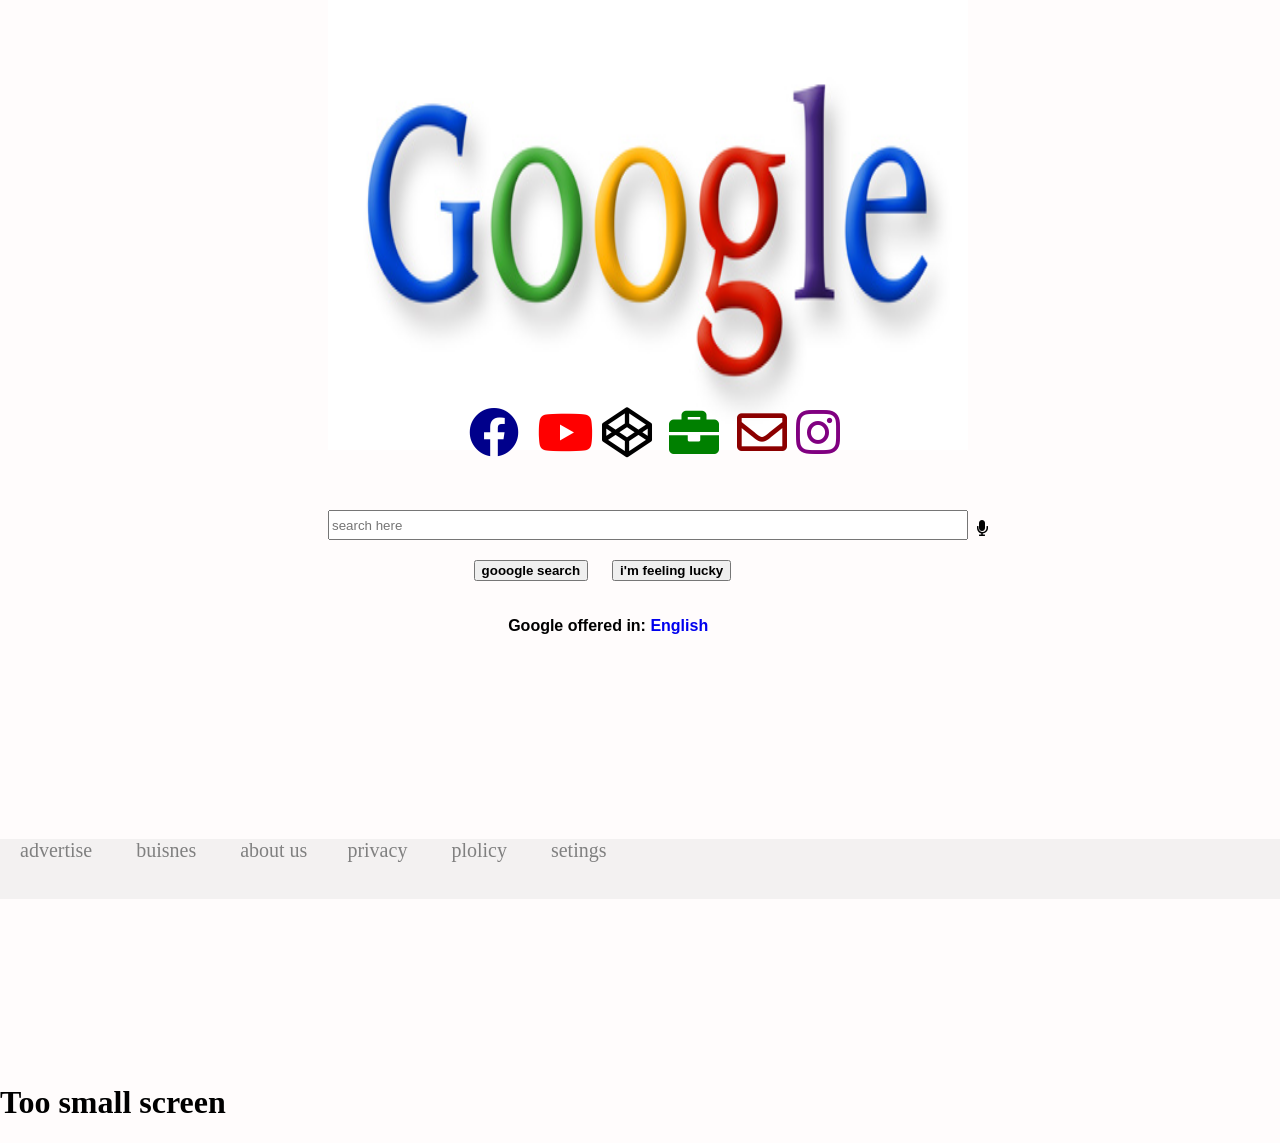
<file: google gover/Google-hover.html>
<html>

<head>
	<meta charset="utf-8">
	<link rel="stylesheet" href="https://use.fontawesome.com/releases/v5.5.0/css/all.css" integrity="sha384-B4dIYHKNBt8Bc12p+WXckhzcICo0wtJAoU8YZTY5qE0Id1GSseTk6S+L3BlXeVIU" crossorigin="anonymous">
	<link rel="stylesheet" href="google-hover.css">
	<link rel="stylesheet" href="https://use.fontawesome.com/releases/v5.5.0/css/all.css" integrity="sha384-B4dIYHKNBt8Bc12p+WXckhzcICo0wtJAoU8YZTY5qE0Id1GSseTk6S+L3BlXeVIU" crossorigin="anonymous">
	<meta name="viewport" content="width=device-width, initial-scale=1.0">
	<title>upr5</title>
</head>

<body>
	<div class="bgscn">
		<div class="google">
			<form>
				<img alt="google2" src="google.jpg" href="https://www.google.bg/search?q=google&rlz=1C1ELEB_enBG819BG819&source=lnms&tbm=isch&sa=X&ved=0ahUKEwiB2-7j1IPfAhVkkIsKHemfBzMQ_AUIDigB&biw=1132&bih=1056#imgrc=3XlfcUWXiUNP3M:">
				<input class="searchfield" id="search" type="search" placeholder="search here">
				<i class="fas fa-microphone"></i>
				<br>

				<input class="btn" value="gooogle search" type="submit">
				<input class="rst" value="i'm feeling lucky" type="reset">
				<br>
				<p>Google offered in: <a class="bg-link" href="https://www.google.com/setprefs?sig=0_89D9psDcBYSvAISPHzRUPFWPVkM%3D&amp;hl=bg&amp;source=homepage&amp;sa=X&amp;ved=0ahUKEwj_9a7Gke_eAhWiw4sKHXIAASgQ2ZgBCAc">English</a></p>
			</form>
		</div>
		<div class="icon">
			<a id="face" class="icons" alt="faceicon" href="https://www.facebook.com/"><i class="fab fa-facebook"></i>
			</a>
			<a id="tube" class="icons" alt="youtubeicon" href="https://www.youtube.com/"><i class="fab fa-youtube"></i></a>
			<a id="codepen" class="icons" alt="codepen" href="https://codepen.io/"><i class="fab fa-codepen"></i>

			</a>

			<a id="office" class="icons" alt="office" href="https://www.office.com/"><i class="fas fa-briefcase"></i>
			</a>
			<a id="mail" class="icons" alt="gmailicon" href="https://gmail.com"><i class="far fa-envelope"></i></a>
			<a id="insta" class="icons" alt="instagram" href="https://www.instagram.com/?hl=en"><i class="fab fa-instagram"></i>
			</a>
		</div>
		<footer class="links">
			<div class="left">
				<a alt="advertise" href="https://ads.google.com/intl/en_bg/home/?subid=ww-ww-et-g-awa-a-g_hpafoot1_1!o2&utm_source=google.com&utm_medium=referral&utm_campaign=google_hpafooter&fg=1">advertise</a>
				<a alt="buisnes" href="https://www.google.com/services/?subid=ww-ww-et-g-awa-a-g_hpbfoot1_1!o2&utm_source=google.com&utm_medium=referral&utm_campaign=google_hpbfooter&fg=1#?modal_active=none">buisnes</a>
				<a alt="about" href="https://www.google.com/intl/en_bg/about/?utm_source=google-BG&utm_medium=referral&utm_campaign=hp-footer&fg=1">about us</a>
			</div>
			<div class="right">
				<a alt="privacy" href="https://policies.google.com/privacy?hl=bg&gl=bg">privacy</a>
				<a alt="policy" href="https://policies.google.com/terms?hl=bg&gl=bg">plolicy</a>
				<a alt="" href="">setings</a>
			</div>
		</footer>
	</div>
	<div class="smlscrn">
		<h1>Too small screen</h1>
	</div>
</body>


</html>
</file>
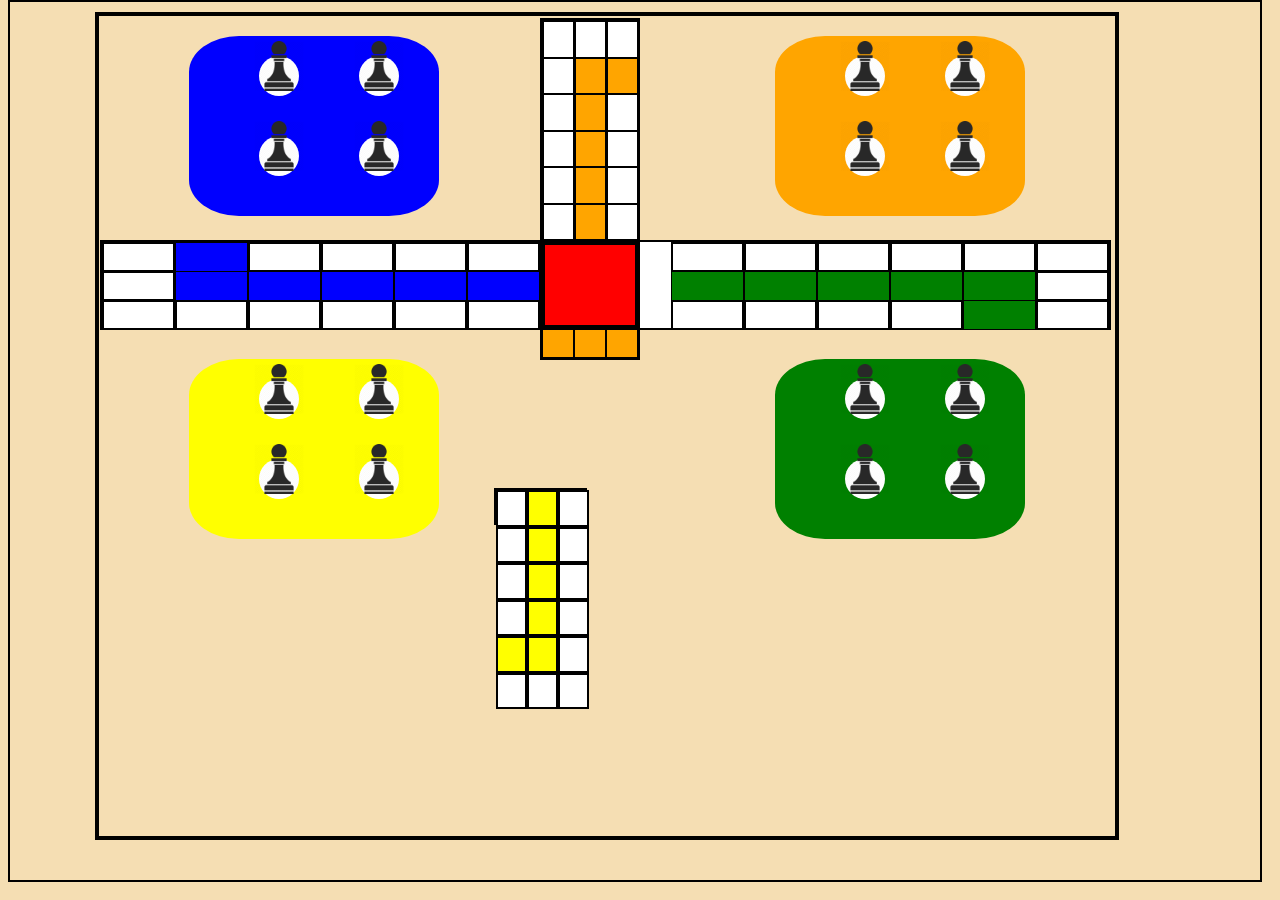
<file: Ludo/Ludo.html>
<!DOCTYPE html>
<html lang="">
<head>
	<meta charset="utf-8">
	<meta name="viewport" content="width=device-width, initial-scale=1.0">
	<link rel="stylesheet" href="Ludo.css">
	<title>Ne se sardi</title>
</head>

<body>
	<div class="game">
		<div class="left">
			<div class="firstPlayer">
				<div class="smallCircle1"><img class="pawn" src="2-512.png
					"></div>
				<div class="smallCircle2"><img class="pawn" src="2-512.png
					"></div>
				<div class="smallCircle1"><img class="pawn" src="2-512.png
					"></div>
				<div class="smallCircle2"><img class="pawn" src="2-512.png
					"></div>
			</div>
			<div class="thirdPlayer">
				<div class="smallCircle1"><img class="pawn" src="2-512.png
					"></div>
				<div class="smallCircle2"><img class="pawn" src="2-512.png
					"></div>
				<div class="smallCircle1"><img class="pawn" src="2-512.png
					"></div>
				<div class="smallCircle2"><img class="pawn" src="2-512.png
					"></div>
			</div>
		</div>
		<div class="right">
			<div class="secondPlayer">
				<div class="smallCircle1"><img class="pawn" src="2-512.png
					"></div>
				<div class="smallCircle2"><img class="pawn" src="2-512.png
					"></div>
				<div class="smallCircle1"><img class="pawn" src="2-512.png
					"></div>
				<div class="smallCircle2"><img class="pawn" src="2-512.png
					"></div>
			</div>
			<div class="forthPlayer">
				<div class="smallCircle1"><img class="pawn" src="2-512.png
					"></div>
				<div class="smallCircle2"><img class="pawn" src="2-512.png
					"></div>
				<div class="smallCircle1"><img class="pawn" src="2-512.png
					"></div>
				<div class="smallCircle2"><img class="pawn" src="2-512.png
					"></div>
			</div>
		</div>
	</div>
	<div class="horizontalRoad">
		<div class="leftRoad">
			<div class="leftRoad1">
				<div class="leftRowStep"></div>
				<div class="leftRowStep1"></div>
				<div class="leftRowStep"></div>
				<div class="leftRowStep"></div>
				<div class="leftRowStep"></div>
				<div class="leftRowStep"></div>
			</div>
			<div class="leftRoad2">
				<div class="leftRowStep"></div>
				<div class="leftRowStep1"></div>
				<div class="leftRowStep1"></div>
				<div class="leftRowStep1"></div>
				<div class="leftRowStep1"></div>
				<div class="leftRowStep1"></div>
			</div>

			<div class="leftRoad3">
				<div class="leftRowStep"></div>
				<div class="leftRowStep"></div>
				<div class="leftRowStep"></div>
				<div class="leftRowStep"></div>
				<div class="leftRowStep"></div>
				<div class="leftRowStep"></div>
			</div>
		</div>
		<div class="rightRoad">
			<div class="rightRoad1">
				<div class="rightRowStep"></div>
				<div class="rightRowStep"></div>
				<div class="rightRowStep"></div>
				<div class="rightRowStep"></div>
				<div class="rightRowStep"></div>
				<div class="rightRowStep"></div>
			</div>
			<div class="rightRoad2">
				<div class="rightRowStep1"></div>
				<div class="rightRowStep1"></div>
				<div class="rightRowStep1"></div>
				<div class="rightRowStep1"></div>
				<div class="rightRowStep1"></div>
				<div class="rightRowStep"></div>
			</div>
			<div class="rightRoad3">
				<div class="rightRowStep"></div>
				<div class="rightRowStep"></div>
				<div class="rightRowStep"></div>
				<div class="rightRowStep"></div>
				<div class="rightRowStep1"></div>
				<div class="rightRowStep"></div>
			</div>
		</div>
	</div>
	<div class="home"></div>
	<div class="verticalRoad">
		<div class="upperRoad">
			<div class="upperStep"></div>
			<div class="upperStep"></div>
			<div class="upperStep"></div>
			<div class="upperStep"></div>
			<div class="upperStep"></div>
			<div class="upperStep"></div>
		</div>
		<div class="upperRoad">
			<div class="upperStep"></div>
			<div class="upperStep1"></div>
			<div class="upperStep1"></div>
			<div class="upperStep1"></div>
			<div class="upperStep1"></div>
			<div class="upperStep1"></div>
		</div>
		<div class="upperRoad">
			<div class="upperStep"></div>
			<div class="upperStep1"></div>
			<div class="upperStep"></div>
			<div class="upperStep"></div>
			<div class="upperStep"></div>
			<div class="upperStep"></div>
		</div>
		<div class="lowerRoad">
			<div class="lowerStep">
				<div class="lowerStep"></div>
				<div class="lowerStep"></div>
				<div class="lowerStep"></div>
				<div class="lowerStep"></div>
				<div class="lowerStep1"></div>
				<div class="lowerStep"></div>
			</div>
			<div class="lowerStep1">
				<div class="lowerStep1"></div>
				<div class="lowerStep1"></div>
				<div class="lowerStep1"></div>
				<div class="lowerStep1"></div>
				<div class="lowerStep1"></div>
				<div class="lowerStep"></div>
			</div>
			<div class="lowerStep">
				<div class="lowerStep"></div>
				<div class="lowerStep"></div>
				<div class="lowerStep"></div>
				<div class="lowerStep"></div>
				<div class="lowerStep"></div>
				<div class="lowerStep"></div>
			</div>
		</div>
	</div>

</body>
</html>
</file>
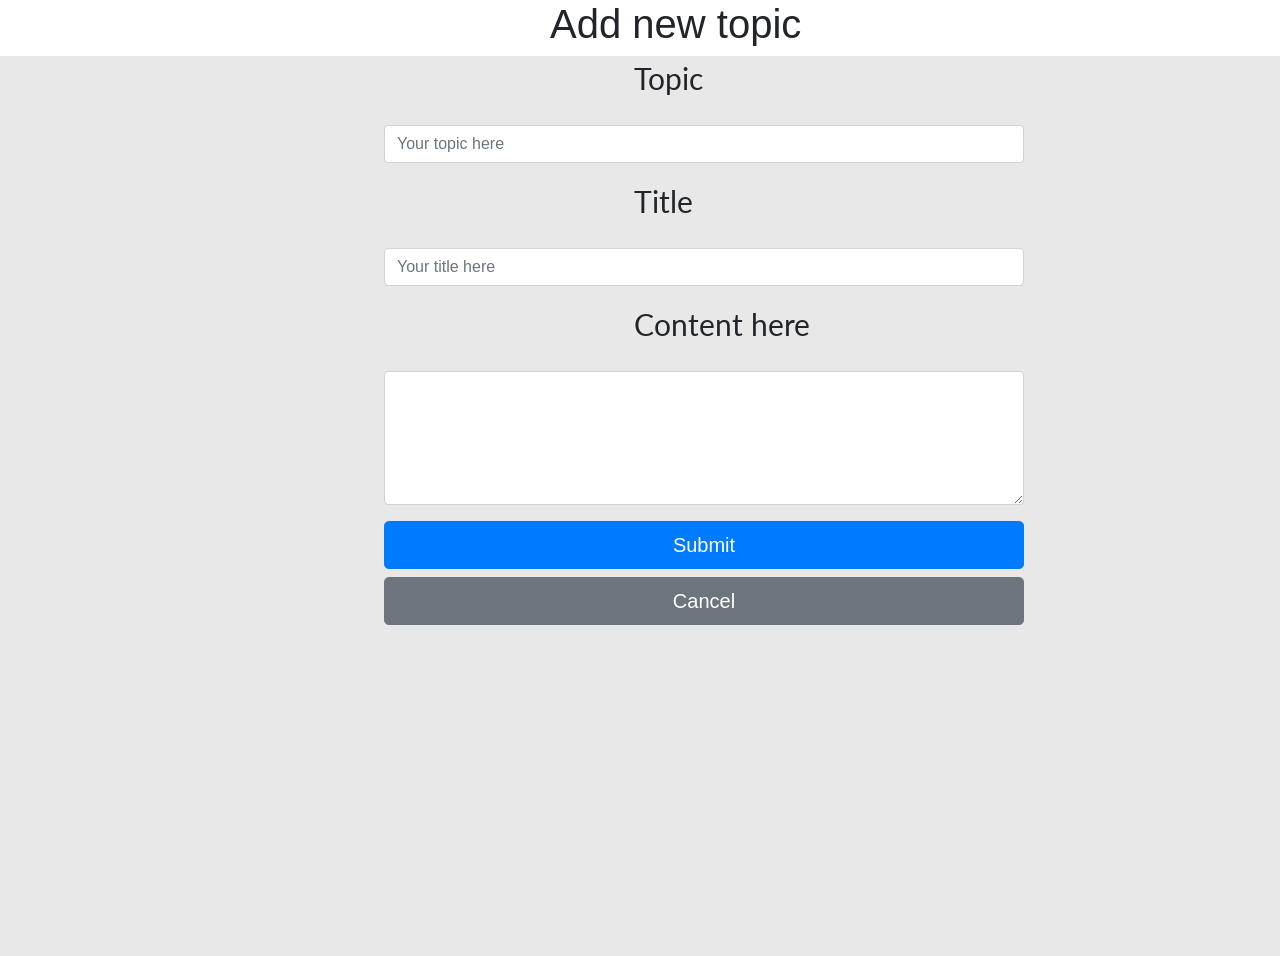
<file: proekt.backend/add_form.html>
<html>
<head>
	<link rel="stylesheet" type="text/css" href="add_form.css">
	<link rel="stylesheet" href="https://stackpath.bootstrapcdn.com/bootstrap/4.3.1/css/bootstrap.min.css" integrity="sha384-ggOyR0iXCbMQv3Xipma34MD+dH/1fQ784/j6cY/iJTQUOhcWr7x9JvoRxT2MZw1T" crossorigin="anonymous">
	<link href="https://fonts.googleapis.com/css?family=Lato|Open+Sans" rel="stylesheet">
	<script src="https://stackpath.bootstrapcdn.com/bootstrap/4.3.1/js/bootstrap.min.js" integrity="sha384-JjSmVgyd0p3pXB1rRibZUAYoIIy6OrQ6VrjIEaFf/nJGzIxFDsf4x0xIM+B07jRM" crossorigin="anonymous">
		
	</script>
	<title>Add-form</title>
</head>
<body><h1>Add new topic</h1>
	<div class="formContainer">
		<form action="add.php">
			<div class="form-group">
				<label for="exampleFormControlInput1"><p class="label-text">Topic</p></label>
				<input name="Topic" type="text" class="form-control" id="" placeholder="Your topic here">
			</div>
			<div class="form-group">
				<label for="exampleFormControlInput1"><p class="label-text">Title</p></label>
				<input name="Title" type="text" class="form-control" id="" placeholder="Your title here">
			</div>
			<div class="form-group">
				<label for="exampleFormControlTextarea1"><p class="label-text">Content here</p></label>
				<textarea name="Content" class="form-control" id="exampleFormControlTextarea1" rows="5"></textarea>
			</div>
			<button type="Submit" class="btn btn-primary btn-lg btn-block">Submit</button>
<button type="reset" class="btn btn-secondary btn-lg btn-block">Cancel
</button>
		</form>
		
	</div>
</body>

</html>
</file>
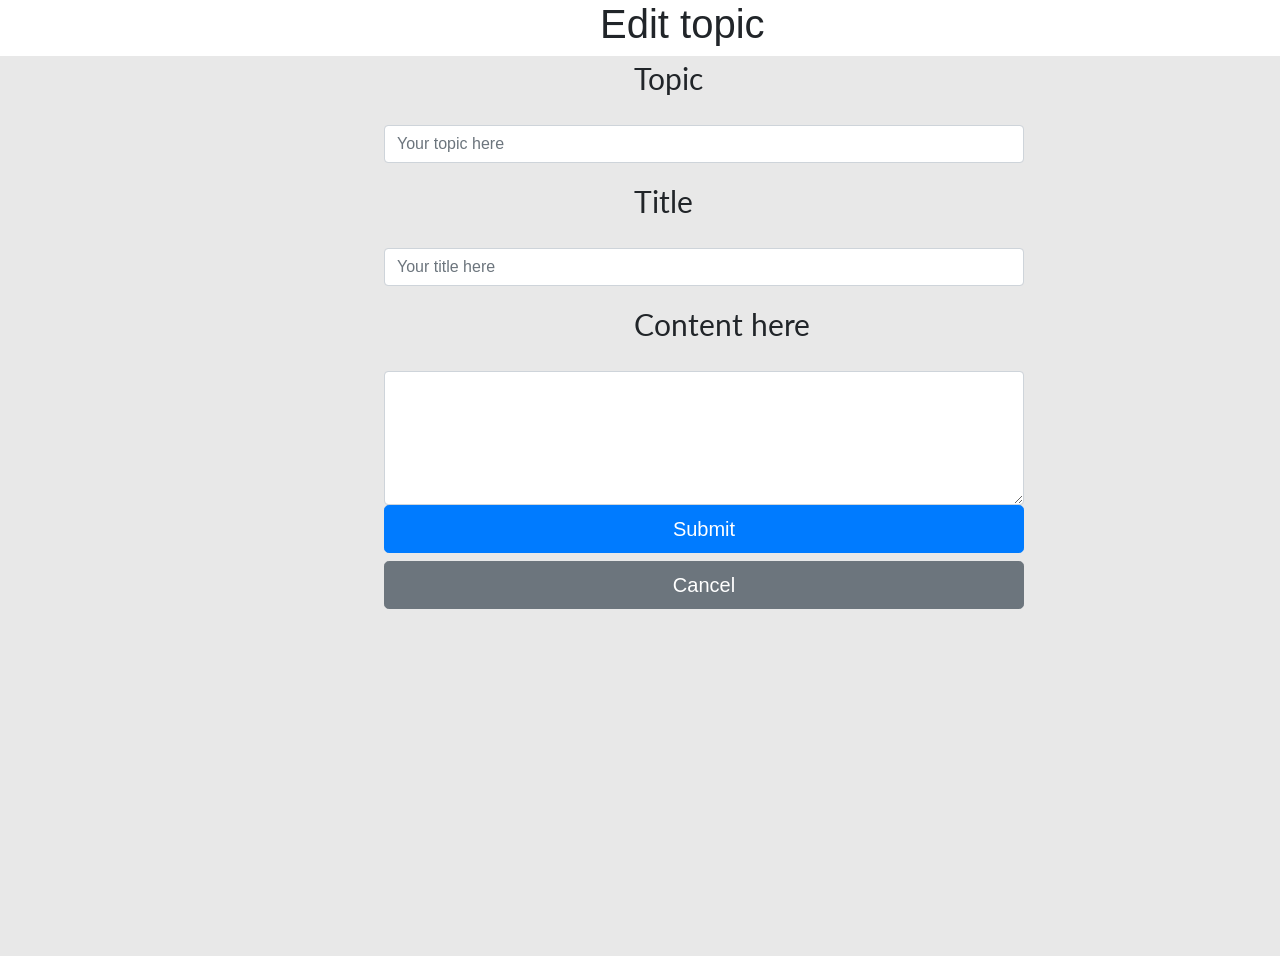
<file: proekt.backend/edit_form.html>
<html>
<head>
	<link rel="stylesheet" type="text/css" href="add_form.css">
	<link rel="stylesheet" href="https://stackpath.bootstrapcdn.com/bootstrap/4.3.1/css/bootstrap.min.css" integrity="sha384-ggOyR0iXCbMQv3Xipma34MD+dH/1fQ784/j6cY/iJTQUOhcWr7x9JvoRxT2MZw1T" crossorigin="anonymous">
	<link href="https://fonts.googleapis.com/css?family=Lato|Open+Sans" rel="stylesheet">
	<script src="https://stackpath.bootstrapcdn.com/bootstrap/4.3.1/js/bootstrap.min.js" integrity="sha384-JjSmVgyd0p3pXB1rRibZUAYoIIy6OrQ6VrjIEaFf/nJGzIxFDsf4x0xIM+B07jRM" crossorigin="anonymous">
		
	</script>
	<title>Add-form</title>
</head>
<body><h1 class="edit-text">Edit topic</h1>
	<div class="formContainer">
		<form action="edit.php" method="Get">
			<div class="form-group">
				<label for="exampleFormControlInput1"><p class="label-text">Topic</p></label>
				<input name="Topic" type="text" class="form-control" id="" placeholder="Your topic here">
			</div>
			<div class="form-group">
				<label for="exampleFormControlInput1"><p class="label-text">Title</p></label>
				<input name="Title" type="text" class="form-control" id="" placeholder="Your title here">
			</div>
			<div class="form-group">
				<label for="exampleFormControlTextarea1"><p class="label-text">Content here</p></label>
				<textarea name="Content" class="form-control" id="exampleFormControlTextarea1" rows="5"></textarea>
				<button type="Submit" class="btn btn-primary btn-lg btn-block">Submit</button>
<button type="reset" class="btn btn-secondary btn-lg btn-block">Cancel
</button>
			</div>
		</form>
	</div>
</body>

<script>
function myFunction() {
if (window.confirm('Post deleted')) 
{
window.location.href='http://velkorizov.site/proekt_admin.php';
};
}
</script>

</html>
</file>
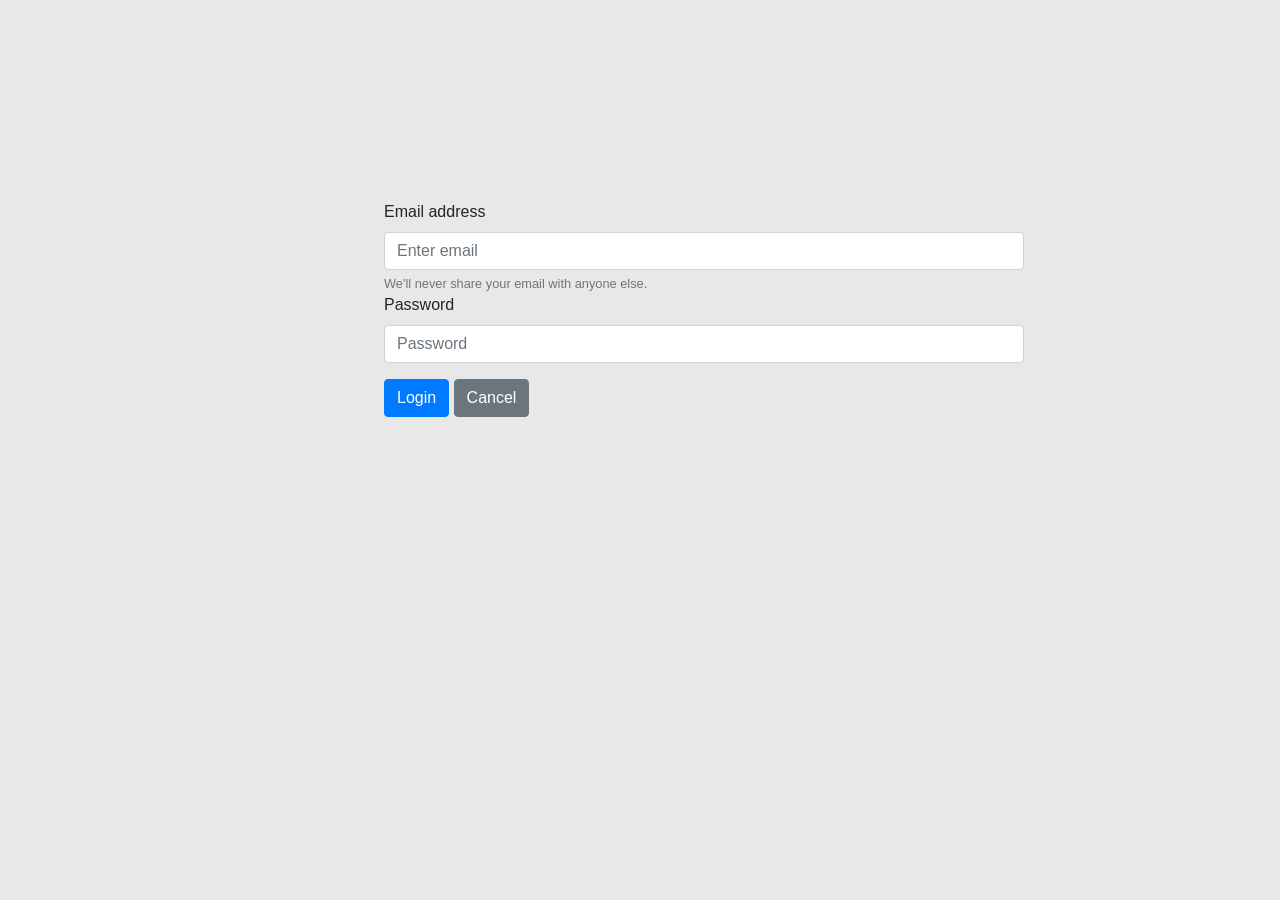
<file: proekt.backend/login_form.html>
<head>
  <link rel="stylesheet" type="text/css" href="add_form.css">
  <link rel="stylesheet" href="https://stackpath.bootstrapcdn.com/bootstrap/4.3.1/css/bootstrap.min.css" integrity="sha384-ggOyR0iXCbMQv3Xipma34MD+dH/1fQ784/j6cY/iJTQUOhcWr7x9JvoRxT2MZw1T" crossorigin="anonymous">
  <link href="https://fonts.googleapis.com/css?family=Lato|Open+Sans" rel="stylesheet">
  <script src="https://stackpath.bootstrapcdn.com/bootstrap/4.3.1/js/bootstrap.min.js" integrity="sha384-JjSmVgyd0p3pXB1rRibZUAYoIIy6OrQ6VrjIEaFf/nJGzIxFDsf4x0xIM+B07jRM" crossorigin="anonymous">
    
  </script>
  <title>Login Page</title>
</head>
<body>
  <div class="formContainer">
<form action="login.php">
  <div class="form-group1">
    <label for="exampleInputEmail1">Email address</label>
    <input name="username" type="email" class="form-control" id="exampleInputEmail1" aria-describedby="emailHelp" placeholder="Enter email">
    <small id="emailHelp" class="form-text text-muted">We'll never share your email with anyone else.</small>
  </div>
  <div class="form-group">
    <label for="exampleInputPassword1">Password</label>
    <input name="Pasword" type="password" class="form-control" id="exampleInputPassword1" placeholder="Password">
  </div>
  <button type="submit" class="btn btn-primary">Login</button>
  <button type="reset" class="btn btn-secondary">Cancel</button>
</form>
</div>
</body>
</file>
<file: google gover/google-hover.css>
* {
	box-sizing: border-box;
}

body {
	background-color: #fffcfc;
	margin: 0px;
	padding: 0px;
	overflow: hidden;
	padding display: flex;
	align-items: center;
}

.google {
	margin-left: 10vw;

}

img {
	height: 50vh;
	width: 50vw;
	margin-left: 200px;
}

.fas {
	height: 20px;
}

#search {
	width: 50vw;
	align-items: center;
	height: 30px;
	margin-left: 200px;

}

.fa-microphone {
	position: relative;
	top: 64px;
	left: 5px;
}

.icon {
	position: absolute;
	top: 45vh;
	left: 30vw;
	margin-left: 80px;
}

.icons {
	font-size: 50px;
	margin-left: 5px;
	text-decoration: none;

}

.btn {
	margin-left: 30%
}

.rst {
	margin-left: 20px;
}

#face {
	color: darkblue;
}

#face:hover {
	font-size: 100px;
	transition: 1.2s;
}

#tube {
	color: red;
}

#tube:hover {
	font-size: 100px;
	transition: 1.2s;
}

#codepen {
	color: black;
}

#codepen:hover {
	font-size: 100px;
	transition: 1.2s;
}

#office {
	color: green;
}

#office:hover {
	font-size: 100px;
	transition: 1.2s;
}

#mail {
	color: darkred;
}

#mail:hover {
	font-size: 100px;
	transition: 1.2s;
}

#insta {
	color: purple;
}

#insta:hover {
	font-size: 100px;
	transition: 1.2s;
}


.rst,
.btn {
	font-weight: bold;
	font-family: helvetica, san-serif;
	margin-top: 20px;
}

.searchfield,
.btn,
.rst {
	position: relative;
	top: 60px;
}

p {
	position: relative;
	top: 80px;
	font-weight: bold;
	font-family: helvetica, san-serif;
	margin-left: 33%;
	font: 15px;
}

.bg-link {
	text-decoration: none;
	word-wrap: nowrap;
	color: ;
}

footer {
	position: sticky;
	bottom: 10px;
	display: flex;
	bottom: 1px;
	margin-top: 35%;
	height: 60px;
	background-color: rgba(214, 214, 214, 0.29);
}

.left {
	float: left;
}

.right {
	float: right;
}

footer a {
	text-decoration: none;
	justify-content: center;
	margin: 20px;
	font-size: 20px;
	color: gray;
}

footer a:hover {
	background-color: black;
	color: white;
}




@media only screen and (max-width: 500px) {


	.smlscrn {
		font-size: 200px;
	}
}

@media only screen and (max-width: 501px) {

	.smlscrn {
		display: none;
	}
}
</file>
<file: Ludo/Ludo.css>
* {
	box-sizing: border-box
}

body {
	background-color: wheat;
	border: 2px solid black;
	margin-top: 0px;
	padding: 0px;
	height: 98vh;
	width: 98vw;
}

.game {
	margin-top: 10px;
	margin-left: 85px;
	background-color: wheat;
	width: 80vw;
	height: 92vh;
	border: 4px solid black;
}

.firstPlayer,
.secondPlayer,
.thirdPlayer,
.forthPlayer {
	border-radius: 20%;
	width: 250px;
	height: 180px;
}

.left {
	float: left;
}

.right {
	float: right;
}

.firstPlayer {
	background-color: blue;
}

.secondPlayer {
	background-color: orange;
}

.thirdPlayer {
	background-color: yellow;
}

.forthPlayer {
	background-color: green;
}

.firstPlayer,
.secondPlayer {
	margin-bottom: 143px;
	margin-top: 20px;
}

.firstPlayer,
.thirdPlayer {
	margin-left: 90px;
}

.secondPlayer,
.forthPlayer {
	margin-right: 90px;
}

.thirdPlayer,
	{
	position: absolute;
	top: 400px;
}

.smallCircle1,
.smallCircle2 {

	background-color: white;
	border-radius: 50%;
	height: 40px;
	width: 40px;
}

.smallCircle1 {
	position: relative;
	left: 70px;
	bottom: -20px
}

.smallCircle2 {
	position: relative;
	left: 170px;
	top: -20px;
}

.horizontalRoad {
	border: 2px solid black;
	width: 79%;
	background-color: white;
	position: absolute;
	top: 240px;
	left: 100px;
	height: 90px;

}

.upperRoad {
	background-color: orange;
	flex-direction: column;
	width: 33.3%;
	border: 1px solid black;
}

.upperStep,
.upperStep1,
.lowerStep,
.lowerStep1 {
	background-color: white;
	height: 36.5px;
	width: 31px;
	border: 1px solid black;
}

.upperStep1 {
	background-color: red;
}

.verticalRoad {
	display: flex;
	border: 2px solid black;
	background-color: aqua;
	position: absolute;
	top: 18px;
	left: 540px;
	width: 100px;
	height: 38vh;
}

.home {
	position: absolute;
	border: 5px solid black;
	top: 240px;
	left: 540.4px;
	width: 100px;
	height: 90px;
	background-color: red;
	z-index: 1;
}

.lowerRoad {
	display: flex;
	position: relative;
	top: 52vh;
	left: -16vh;
}

.lowerStep,
.lowerStep1 {
	border: 2px solid black
}

.leftRoad {
	float: left;
}

.leftRoad1,
.leftRoad2,
.leftRoad3,
.rightRoad1,
.rightRoad2,
.rightRoad3 {
	height: 29px;
	background-color: aqua;
	display: flex;
}

.rightRoad {
	float: right;
}


.leftRowStep,
.rightRowStep {

	flex-direction: row;
	border: 2px solid black;
	width: 73px;
	height: 30px;
	background-color: white;
}

.leftRowStep1,
.rightRowStep1 {
	border: 1px solid black;
	width: 73px;
	height: 30px;
}

.leftRowStep1 {
	background-color: blue;
}

.rightRowStep1 {
	background-color: green;
}

.lowerStep1 {
	background-color: yellow;
}

.upperStep1 {
	background-color: orange;
}

.pawn {
	position:relative;
	top:-15px;
	left:-5px;
	background-color:;
	width: 50px;
	height: 50px;
}
</file>
<file: proekt.backend/add_form.css>
h1,.edit-text
{padding-left: 550px;
}
.edit-text{padding-left: +600px;}
.label-text{	margin-left: 250px;
	font-size: 30px;
	font-family: 'Open Sans', sans-serif;
	font-family: 'Lato', sans-serif;}
.form-group,.form-group1{	background-color: #e8e8e8;}
form{width: 50%;
margin-left: 30%;}
.formContainer{	background-color: #e8e8e8;
width: 100%;
height: 100%;}
.form-group1{padding-top: 200px;}
</file>
